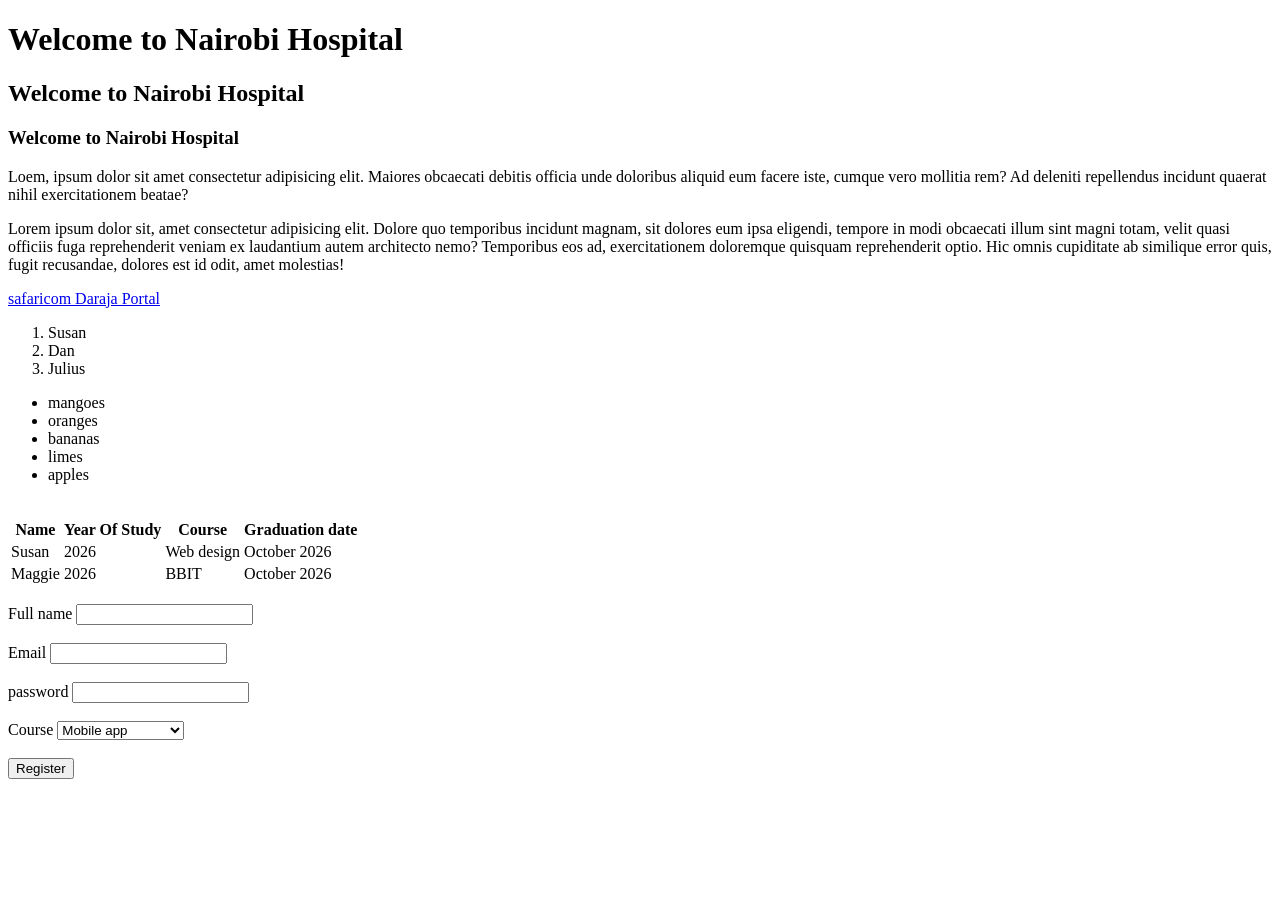
<file: index.html>
<!DOCTYPE html>
<html lang="en">
<head>
    <meta charset="UTF-8">
    <meta name="viewport" content="width=device-width, initial-scale=1.0">
    <title>Home</title>
</head>
<body>
 <h1>Welcome to Nairobi Hospital</h1>
 <h2>Welcome to Nairobi Hospital</h2>
 <h3>Welcome to Nairobi Hospital</h3>
 <p>Loem, ipsum dolor sit amet consectetur adipisicing elit. Maiores obcaecati debitis officia unde doloribus aliquid eum facere iste, cumque vero mollitia rem? Ad deleniti repellendus incidunt quaerat nihil exercitationem beatae?</p>
 <p>Lorem ipsum dolor sit, amet consectetur adipisicing elit. Dolore quo temporibus incidunt magnam, sit dolores eum ipsa eligendi, tempore in modi obcaecati illum sint magni totam, velit quasi officiis fuga reprehenderit veniam ex laudantium autem architecto nemo? Temporibus eos ad, exercitationem doloremque quisquam reprehenderit optio. Hic omnis cupiditate ab similique error quis, fugit recusandae, dolores est id odit, amet molestias!</p>
 <a href="https://developer.safaricom.co.ke/" target =" blank">safaricom Daraja Portal</a>
 <ol>
    <li>Susan</li>
    <li> Dan</li>
    <li> Julius</li>

 </ol>

<ul>

    <li>mangoes</li>
    <li>oranges</li>
    <li>bananas</li>
    <li>limes</li>
    <li>apples</li>
</ul>

<table>
   <thead>
          <tr>
             <th>Name</th>
             <th>Year Of Study</th>
             <th>Course</th>
             <th>Graduation date</th>
          </tr>
   </thead>

    <tbody>
        <tr>
            <td>Susan</td>
            <td>2026</td>
            <td>Web design</td>
            <td>October 2026</td>
        </tr>
        <br>

         <tr>
            <td>Maggie</td>
            <td>2026</td>
            <td>BBIT</td>
            <td>October 2026</td>
         </tr>
    </tbody>

</table>

<br>
<form action="">
    <label for="Fullname">Full name</label>
    <input type="fullname"="fullname" name="fullname">
    <br><br>
    <label for="Email">Email</label>
    <input type="id"="Email" name="Email">
    <br><br>
    <label for="password">password</label>
    <input type="password"="password" name="password">
    <br><br>
    <label for="Course">Course</label>
    <select name="Course" id="Course">
        <option value="">Mobile app</option>
        <option value="">web development</option>
        <option value="">web design</option>
    </select>
    <br><br>
    <button>Register</button>
</form>

</body>
</head>
</file>
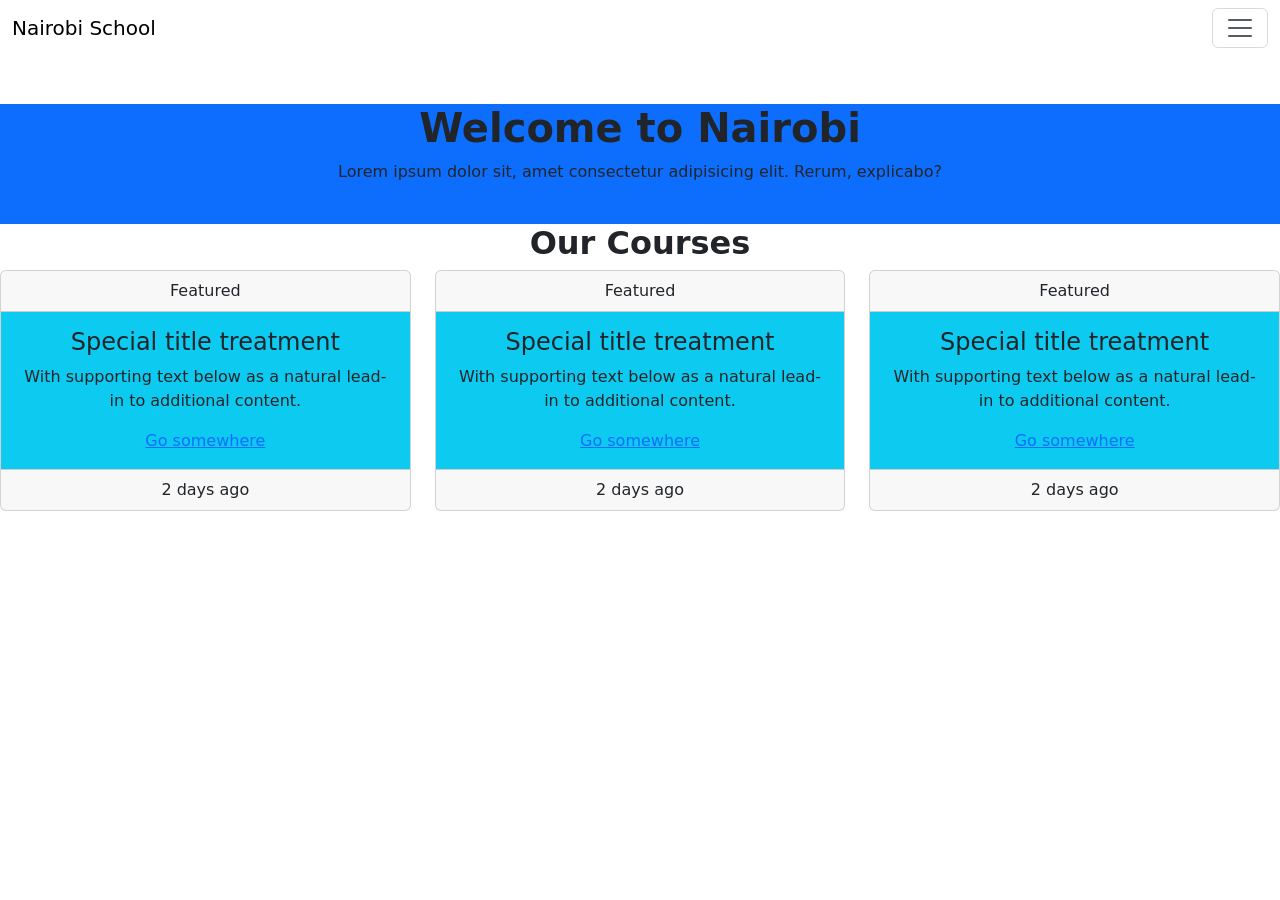
<file: bootstrap.html>
<!DOCTYPE html>
<html lang="en">
<head>
    <meta charset="UTF-8">
    <meta name="viewport" content="width=device-width, initial-scale=1.0">
    <title>Bootstrap Illustration</title>
     <link rel="stylesheet" href="https://cdn.jsdelivr.net/npm/bootstrap@5.3.8/dist/css/bootstrap.min.css"> 
    
</head>
   <nav class="navbar md:navbar-expand bg-1">
  <div class="container-fluid">
    <a class="navbar-brand" href="#">Nairobi School</a>
    <button class="btn-icon navbar-toggler" type="button" data-bs-toggle="drawer" data-bs-target="#navbarDrawer" aria-controls="navbarDrawer" aria-expanded="false" aria-label="Toggle navigation">
      <span class="navbar-toggler-icon" aria-hidden="true"></span>
    </button>
    <dialog class="drawer drawer-end" tabindex="-1" id="navbarDrawer" aria-labelledby="navbarDrawerLabel">
      <div class="drawer-header">
        <h5 class="drawer-title" id="navbarDrawerLabel">Home</h5>
        <button type="button" class="btn-close" data-bs-dismiss="drawer" aria-label="Close"></button>
      </div>
      <div class="drawer-body mb-2 md:mb-0">
        <ul class="nav navbar-nav me-auto">
          <li class="nav-item">
            <a class="nav-link active" aria-current="page" href="#">Home</a>
          </li>
          <li class="nav-item">
            <a class="nav-link" href="#">About</a>
          </li>
          <li class="nav-item">
            <button class="nav-link" type="button" data-bs-toggle="menu" aria-expanded="false">
              Courses
            </button>
            <div class="menu">
              <a class="menu-item" href="#">BBIT</a>
              <a class="menu-item" href="#">COMPUTER SCIENCE</a>
              <hr class="menu-divider">
              <a class="menu-item" href="#">BUSINESS MANAGEMENT</a>
            </div>
          </li>
          <li class="nav-item">
            <a class="nav-link disabled" aria-disabled="true">Contact Us</a>
          </li>
        </ul>
        <form class="hstack gap-2" role="search">
          <input class="form-control" type="search" placeholder="Search" aria-label="Search"/>
          <button class="btn-solid btn-icon theme-secondary" type="submit">
            <svg class="bi" width="16" height="16"><use href="#search" /></svg>
          </button>
        </form>
      </div>
    </dialog>
  </div>
</nav>

<!-- Hero Section -->

<section class="bg-primary mt-5 text-center py-10 " >
    <div class="container">
        <h1 class="fw-bold"> Welcome to Nairobi</h1>
        <p>Lorem ipsum dolor sit, amet consectetur adipisicing elit. Rerum, explicabo?</p> 
        <a href="" class="btn-subtle theme-primary">Explore Courses</a>
    </div>
</section>

<!-- Main Section -->
 <section>
    <div class="bg-muted-primary">
        <h2 class="text-center py-10 fw-bold">Our Courses</h2>
        <div class="row grid text-center grid-cols-3">
            <div class="col-md-4"><div class="card text-center">
  <div class="card-header bg-muted-info">
    Featured
  </div>
  <div class="card-body bg-info">
    <h4 class="card-title">Special title treatment</h4>
    <p class="card-text">With supporting text below as a natural lead-in to additional content.</p>
    <a href="#" class="btn-solid theme-primary mx-auto">Go somewhere</a>
  </div>
  <div class="card-footer fg-2 bg-muted-info">
    2 days ago
  </div>
</div></div>
            <div class="col-md-4"><div class="card text-center">
  <div class="card-header bg-muted-info">
    Featured
  </div>
  <div class="card-body bg-info">
    <h4 class="card-title">Special title treatment</h4>
    <p class="card-text">With supporting text below as a natural lead-in to additional content.</p>
    <a href="#" class="btn-solid theme-primary mx-auto">Go somewhere</a>
  </div>
  <div class="card-footer fg-2 bg-muted-info">
    2 days ago
  </div>
</div></div>
            <div class="col-md-4"><div class="card text-center">
  <div class="card-header bg-muted-info">
    Featured
  </div>
  <div class="card-body bg-info">
    <h4 class="card-title">Special title treatment</h4>
    <p class="card-text">With supporting text below as a natural lead-in to additional content.</p>
    <a href="#" class="btn-solid theme-primary mx-auto">Go somewhere</a>
  </div>
  <div class="card-footer fg-2 bg-muted-info">
    2 days ago
  </div>
</div></div>
        </div>
    </div>
 </section>

    <script src="https://cdn.jsdelivr.net/npm/bootstrap@5.3.8/dist/js/bootstrap.bundle.min.js"></script>
</html>
</file>
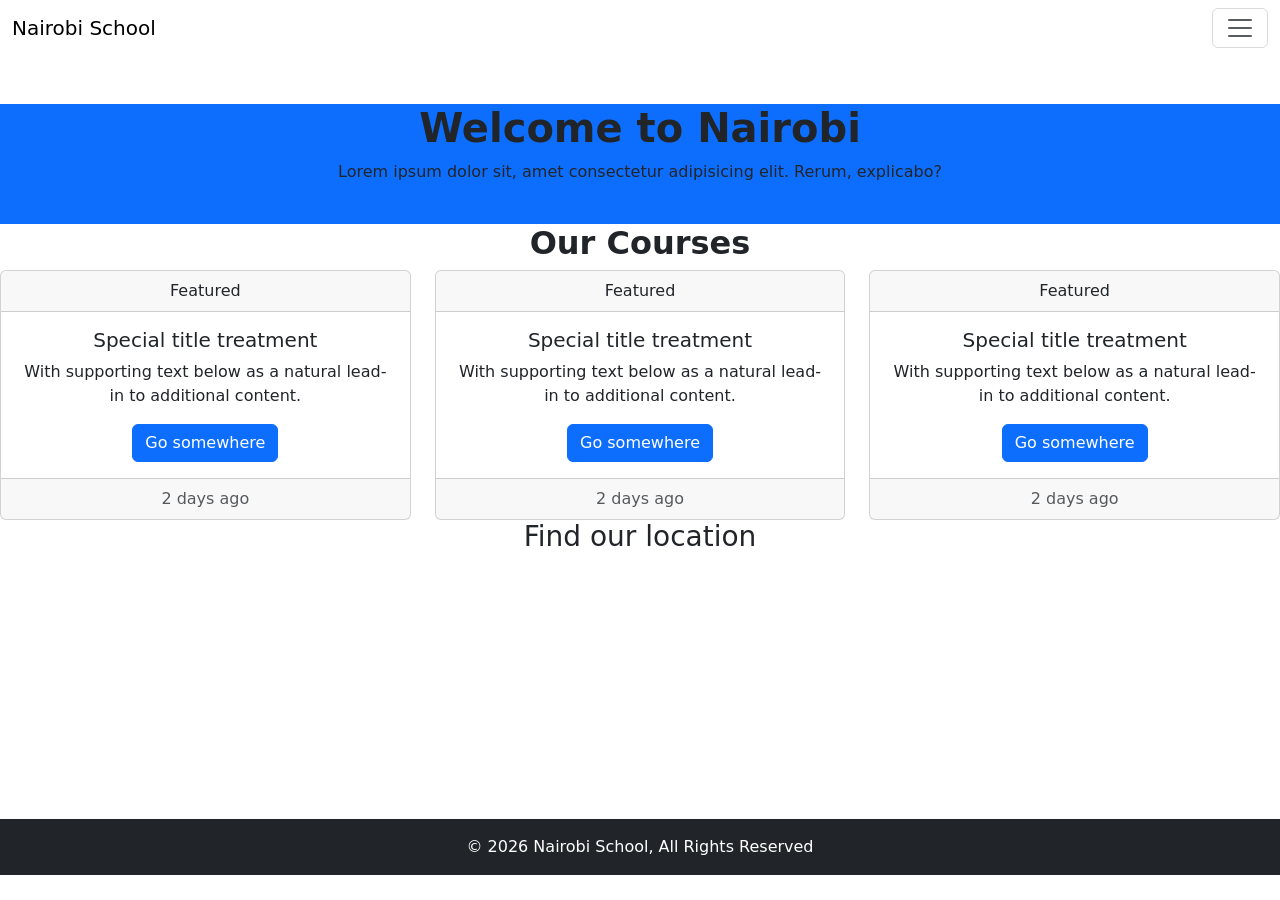
<file: bootstrap5.html>
<!DOCTYPE html>
<html lang="en">
<head>
    <meta charset="UTF-8">
    <meta name="viewport" content="width=device-width, initial-scale=1.0">
    <title>Bootstrap Illustration</title>
     <link rel="stylesheet" href="https://cdn.jsdelivr.net/npm/bootstrap@5.3.8/dist/css/bootstrap.min.css"> 
    
</head>
   <nav class="navbar md:navbar-expand bg-1">
  <div class="container-fluid">
    <a class="navbar-brand" href="#">Nairobi School</a>
    <button class="btn-icon navbar-toggler" type="button" data-bs-toggle="drawer" data-bs-target="#navbarDrawer" aria-controls="navbarDrawer" aria-expanded="false" aria-label="Toggle navigation">
      <span class="navbar-toggler-icon" aria-hidden="true"></span>
    </button>
    <dialog class="drawer drawer-end" tabindex="-1" id="navbarDrawer" aria-labelledby="navbarDrawerLabel">
      <div class="drawer-header">
        <h5 class="drawer-title" id="navbarDrawerLabel">Home</h5>
        <button type="button" class="btn-close" data-bs-dismiss="drawer" aria-label="Close"></button>
      </div>
      <div class="drawer-body mb-2 md:mb-0">
        <ul class="nav navbar-nav me-auto">
          <li class="nav-item">
            <a class="nav-link active" aria-current="page" href="#">Home</a>
          </li>
          <li class="nav-item">
            <a class="nav-link" href="#">About</a>
          </li>
          <li class="nav-item">
            <button class="nav-link" type="button" data-bs-toggle="menu" aria-expanded="false">
              Courses
            </button>
            <div class="menu">
              <a class="menu-item" href="#">BBIT</a>
              <a class="menu-item" href="#">COMPUTER SCIENCE</a>
              <hr class="menu-divider">
              <a class="menu-item" href="#">BUSINESS MANAGEMENT</a>
            </div>
          </li>
          <li class="nav-item">
            <a class="nav-link disabled" aria-disabled="true">Contact Us</a>
          </li>
        </ul>
        <form class="hstack gap-2" role="search">
          <input class="form-control" type="search" placeholder="Search" aria-label="Search"/>
          <button class="btn-solid btn-icon theme-secondary" type="submit">
            <svg class="bi" width="16" height="16"><use href="#search" /></svg>
          </button>
        </form>
      </div>
    </dialog>
  </div>
</nav>

<!-- Hero Section -->

<section class="bg-primary mt-5 text-center py-10 " >
    <div class="container">
        <h1 class="fw-bold"> Welcome to Nairobi</h1>
        <p>Lorem ipsum dolor sit, amet consectetur adipisicing elit. Rerum, explicabo?</p> 
        <a href="" class="btn-subtle theme-primary">Explore Courses</a>
    </div>
</section>

<!-- Main Section -->
 <section>
    <div class="bg-muted-primary">
        <h2 class="text-center py-10 fw-bold">Our Courses</h2>
        <div class="row">
            <div class="col-md-4 col-4 col-sm-4"><div class="card text-center">
  <div class="card-header">
    Featured
  </div>
  <div class="card-body">
    <h5 class="card-title">Special title treatment</h5>
    <p class="card-text">With supporting text below as a natural lead-in to additional content.</p>
    <a href="#" class="btn btn-primary">Go somewhere</a>
  </div>
  <div class="card-footer text-body-secondary">
    2 days ago
  </div>
</div></div>
            <div class="col-md-4 col-4 col-sm-4"><div class="card text-center">
  <div class="card-header">
    Featured
  </div>
  <div class="card-body">
    <h5 class="card-title">Special title treatment</h5>
    <p class="card-text">With supporting text below as a natural lead-in to additional content.</p>
    <a href="#" class="btn btn-primary">Go somewhere</a>
  </div>
  <div class="card-footer text-body-secondary">
    2 days ago
  </div>
</div></div>
            <div class="col-md-4 col-4 col-sm-4 "><div class="card text-center">
  <div class="card-header">
    Featured
  </div>
  <div class="card-body">
    <h5 class="card-title">Special title treatment</h5>
    <p class="card-text">With supporting text below as a natural lead-in to additional content.</p>
    <a href="#" class="btn btn-primary">Go somewhere</a>
  </div>
  <div class="card-footer text-body-secondary">
    2 days ago
  </div>
</div></div>
  </div>
</div></div>
        </div>
    </div>
 </section>

 <!-- googlemap -->

 <section class="Container text-center">
       <div>
           <h3> Find our location </h3>
           <iframe src="https://www.google.com/maps/embed?pb=!1m18!1m12!1m3!1d1305.8630231189024!2d36.82799178583516!3d-1.2775237875866965!2m3!1f0!2f0!3f0!3m2!1i1024!2i768!4f13.1!3m3!1m2!1s0x182f16d6e5430f77%3A0x4d51c5efd1d773ee!2sNgara%2C%20Nairobi!5e1!3m2!1sen!2ske!4v1792131837057!5m2!1sen!2ske" width="300" height="250" style="border:0;" allowfullscreen="" loading="lazy" referrerpolicy="strict-origin-when-cross-origin"></iframe>
      
      
        </div>
</section>
<!-- Footer -->

<footer>
    <p class=" text-center bg-dark text-white py-3">&copy; 2026 Nairobi School, All Rights Reserved</p> 
</footer>

    <script src="https://cdn.jsdelivr.net/npm/bootstrap@5.3.8/dist/js/bootstrap.bundle.min.js"></script>
</html>
</file>
